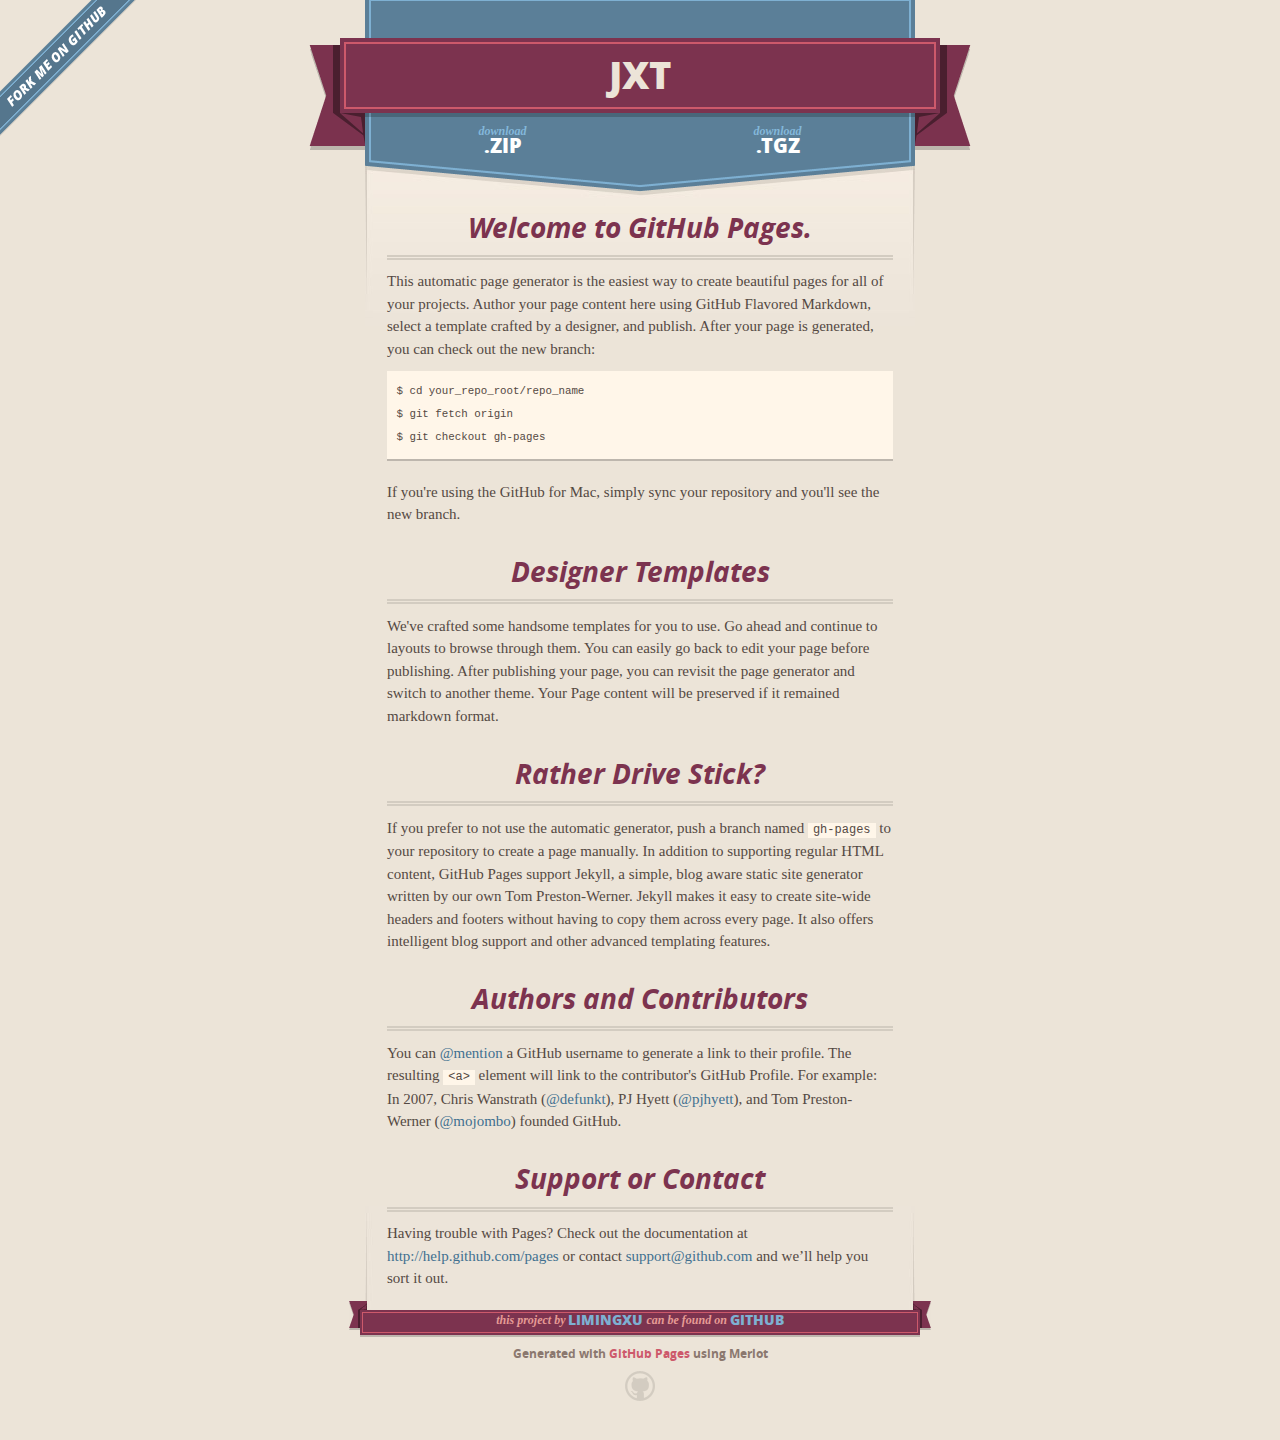
<file: index.html>
<!DOCTYPE html>
<html>
  <head>
    <meta charset='utf-8'>
    <meta http-equiv="X-UA-Compatible" content="chrome=1">
    <meta name="viewport" content="width=640" />

    <link rel="stylesheet" href="stylesheets/core.css" media="screen"/>
    <link rel="stylesheet" href="stylesheets/mobile.css" media="handheld, only screen and (max-device-width:640px)"/>
    <link rel="stylesheet" href="stylesheets/pygment_trac.css"/>

    <script type="text/javascript" src="javascripts/modernizr.js"></script>
    <script type="text/javascript" src="https://ajax.googleapis.com/ajax/libs/jquery/1.7.1/jquery.min.js"></script>
    <script type="text/javascript" src="javascripts/headsmart.min.js"></script>
    <script type="text/javascript">
      $(document).ready(function () {
        $('#main_content').headsmart()
      })
    </script>
    <title>Jxt by limingxu</title>
  </head>

  <body>
    <a id="forkme_banner" href="https://github.com/limingxu/JXT">View on GitHub</a>
    <div class="shell">

      <header>
        <span class="ribbon-outer">
          <span class="ribbon-inner">
            <h1>Jxt</h1>
            <h2></h2>
          </span>
          <span class="left-tail"></span>
          <span class="right-tail"></span>
        </span>
      </header>

      <section id="downloads">
        <span class="inner">
          <a href="https://github.com/limingxu/JXT/zipball/master" class="zip"><em>download</em> .ZIP</a><a href="https://github.com/limingxu/JXT/tarball/master" class="tgz"><em>download</em> .TGZ</a>
        </span>
      </section>


      <span class="banner-fix"></span>


      <section id="main_content">
        <h3>
<a name="welcome-to-github-pages" class="anchor" href="#welcome-to-github-pages"><span class="octicon octicon-link"></span></a>Welcome to GitHub Pages.</h3>

<p>This automatic page generator is the easiest way to create beautiful pages for all of your projects. Author your page content here using GitHub Flavored Markdown, select a template crafted by a designer, and publish. After your page is generated, you can check out the new branch:</p>

<pre><code>$ cd your_repo_root/repo_name
$ git fetch origin
$ git checkout gh-pages
</code></pre>

<p>If you're using the GitHub for Mac, simply sync your repository and you'll see the new branch.</p>

<h3>
<a name="designer-templates" class="anchor" href="#designer-templates"><span class="octicon octicon-link"></span></a>Designer Templates</h3>

<p>We've crafted some handsome templates for you to use. Go ahead and continue to layouts to browse through them. You can easily go back to edit your page before publishing. After publishing your page, you can revisit the page generator and switch to another theme. Your Page content will be preserved if it remained markdown format.</p>

<h3>
<a name="rather-drive-stick" class="anchor" href="#rather-drive-stick"><span class="octicon octicon-link"></span></a>Rather Drive Stick?</h3>

<p>If you prefer to not use the automatic generator, push a branch named <code>gh-pages</code> to your repository to create a page manually. In addition to supporting regular HTML content, GitHub Pages support Jekyll, a simple, blog aware static site generator written by our own Tom Preston-Werner. Jekyll makes it easy to create site-wide headers and footers without having to copy them across every page. It also offers intelligent blog support and other advanced templating features.</p>

<h3>
<a name="authors-and-contributors" class="anchor" href="#authors-and-contributors"><span class="octicon octicon-link"></span></a>Authors and Contributors</h3>

<p>You can <a href="https://github.com/blog/821" class="user-mention">@mention</a> a GitHub username to generate a link to their profile. The resulting <code>&lt;a&gt;</code> element will link to the contributor's GitHub Profile. For example: In 2007, Chris Wanstrath (<a href="https://github.com/defunkt" class="user-mention">@defunkt</a>), PJ Hyett (<a href="https://github.com/pjhyett" class="user-mention">@pjhyett</a>), and Tom Preston-Werner (<a href="https://github.com/mojombo" class="user-mention">@mojombo</a>) founded GitHub.</p>

<h3>
<a name="support-or-contact" class="anchor" href="#support-or-contact"><span class="octicon octicon-link"></span></a>Support or Contact</h3>

<p>Having trouble with Pages? Check out the documentation at <a href="http://help.github.com/pages">http://help.github.com/pages</a> or contact <a href="mailto:support@github.com">support@github.com</a> and we’ll help you sort it out.</p>
      </section>

      <footer>
        <span class="ribbon-outer">
          <span class="ribbon-inner">
            <p>this project by <a href="https://github.com/limingxu">limingxu</a> can be found on <a href="https://github.com/limingxu/JXT">GitHub</a></p>
          </span>
          <span class="left-tail"></span>
          <span class="right-tail"></span>
        </span>
        <p>Generated with <a href="http://pages.github.com">GitHub Pages</a> using Merlot</p>
        <span class="octocat"></span>
      </footer>

    </div>

    
  </body>
</html>
</file>
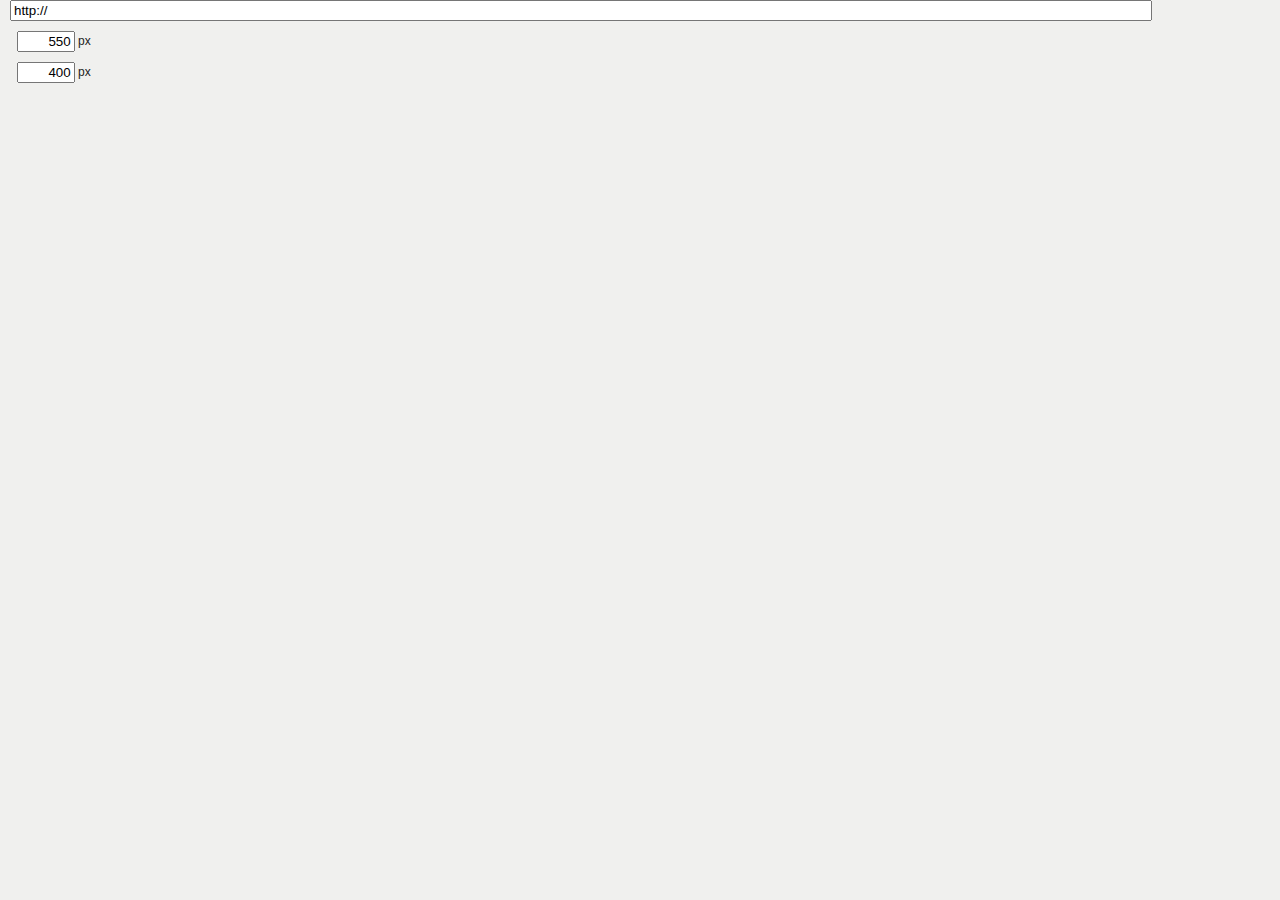
<file: jxt/WebRoot/template/common/editor/plugins/flash.html>
<!doctype html>
<html>
	<head>
		<meta charset="utf-8" />
		<title>Flash</title>
		<style type="text/css" rel="stylesheet">
			body {
				margin: 0;
				font:12px/1.5 "sans serif",tahoma,verdana,helvetica;
				background-color:#F0F0EE;
				color:#222222;
				overflow:hidden;
			}
			label {
				cursor:pointer;
			}
			.main {
				margin: 0 10px;
			}
			.table {
				list-style-image:none;
				list-style-position:outside;
				list-style-type:none;
				margin:0;
				padding:0;
				display:block;
			}
			.table li {
				padding:0;
				margin-bottom:10px;
				display:list-item;
				line-height:1.5;
			}
			.table li label {
				font-weight:bold;
			}
			.table li input {
				vertical-align:middle;
			}
			.table li img {
				vertical-align:middle;
			}
		</style>
		<script type="text/javascript">
			var KE = parent.KindEditor;
			var id = KE.util.getParam(location.href, 'id');
			KE.event.ready(function() {
				KE.util.pluginLang('flash', document);
				KE.util.hideLoadingPage(id);
			}, window, document);
		</script>
	</head>
	<body>
		<div class="main">
			<ul class="table">
				<li>
					<label for="url"><span id="lang.url"></span></label>
					<input type="text" id="url" name="url" value="http://" maxlength="255" style="width:90%;" />
				</li>
				<li>
					<label for="width"><span id="lang.width"></span></label>&nbsp;
					<input type="text" id="width" name="width" value="550" maxlength="4" style="width:50px;text-align:right;" /> px
				</li>
				<li>
					<label for="height"><span id="lang.height"></span></label>&nbsp;
					<input type="text" id="height" name="height" value="400" maxlength="4" style="width:50px;text-align:right;" /> px
				</li>
			</ul>
		</div>
	</body>
</html>
</file>
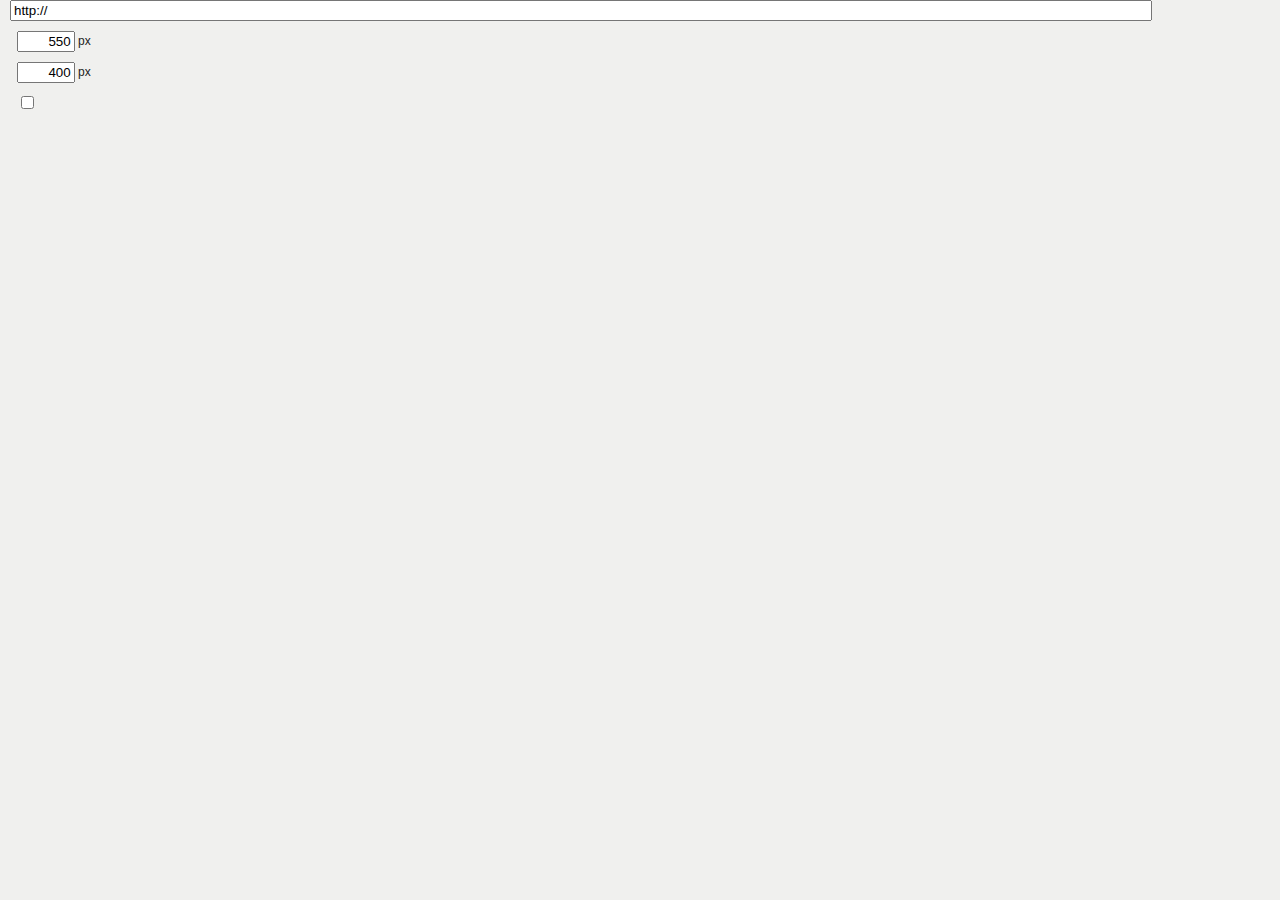
<file: jxt/WebRoot/template/common/editor/plugins/media.html>
<!doctype html>
<html>
	<head>
		<meta charset="utf-8" />
		<title>Media</title>
		<style type="text/css" rel="stylesheet">
			body {
				margin: 0;
				font:12px/1.5 "sans serif",tahoma,verdana,helvetica;
				background-color:#F0F0EE;
				color:#222222;
				overflow:hidden;
			}
			label {
				cursor:pointer;
			}
			.main {
				margin: 0 10px;
			}
			.table  {
				list-style-image:none;
				list-style-position:outside;
				list-style-type:none;
				margin:0;
				padding:0;
				display:block;
			}
			.table li {
				padding:0;
				margin-bottom:10px;
				display:list-item;
				line-height:1.5;
			}
			.table li label {
				font-weight:bold;
			}
			.table li input {
				vertical-align:middle;
			}
			.table li img {
				vertical-align:middle;
			}
		</style>
		<script type="text/javascript">
			var KE = parent.KindEditor;
			var id = KE.util.getParam(location.href, 'id');
			KE.event.ready(function() {
				KE.util.pluginLang('media', document);
				KE.util.hideLoadingPage(id);
			}, window, document);
		</script>
	</head>
	<body>
		<div class="main">
			<ul class="table">
				<li>
					<label for="url"><span id="lang.url"></span></label>
					<input type="text" id="url" name="url" value="http://" maxlength="255" style="width:90%;" />
				</li>
				<li>
					<label for="width"><span id="lang.width"></span></label>&nbsp;
					<input type="text" id="width" name="width" value="550" maxlength="4" style="width:50px;text-align:right;" /> px
				</li>
				<li>
					<label for="height"><span id="lang.height"></span></label>&nbsp;
					<input type="text" id="height" name="height" value="400" maxlength="4" style="width:50px;text-align:right;" /> px
				</li>
				<li>
					<label for="autostart"><span id="lang.autostart"></span></label>&nbsp;
					<input type="checkbox" id="autostart" name="autostart" value="1" />
				</li>
			</ul>
		</div>
	</body>
</html>
</file>
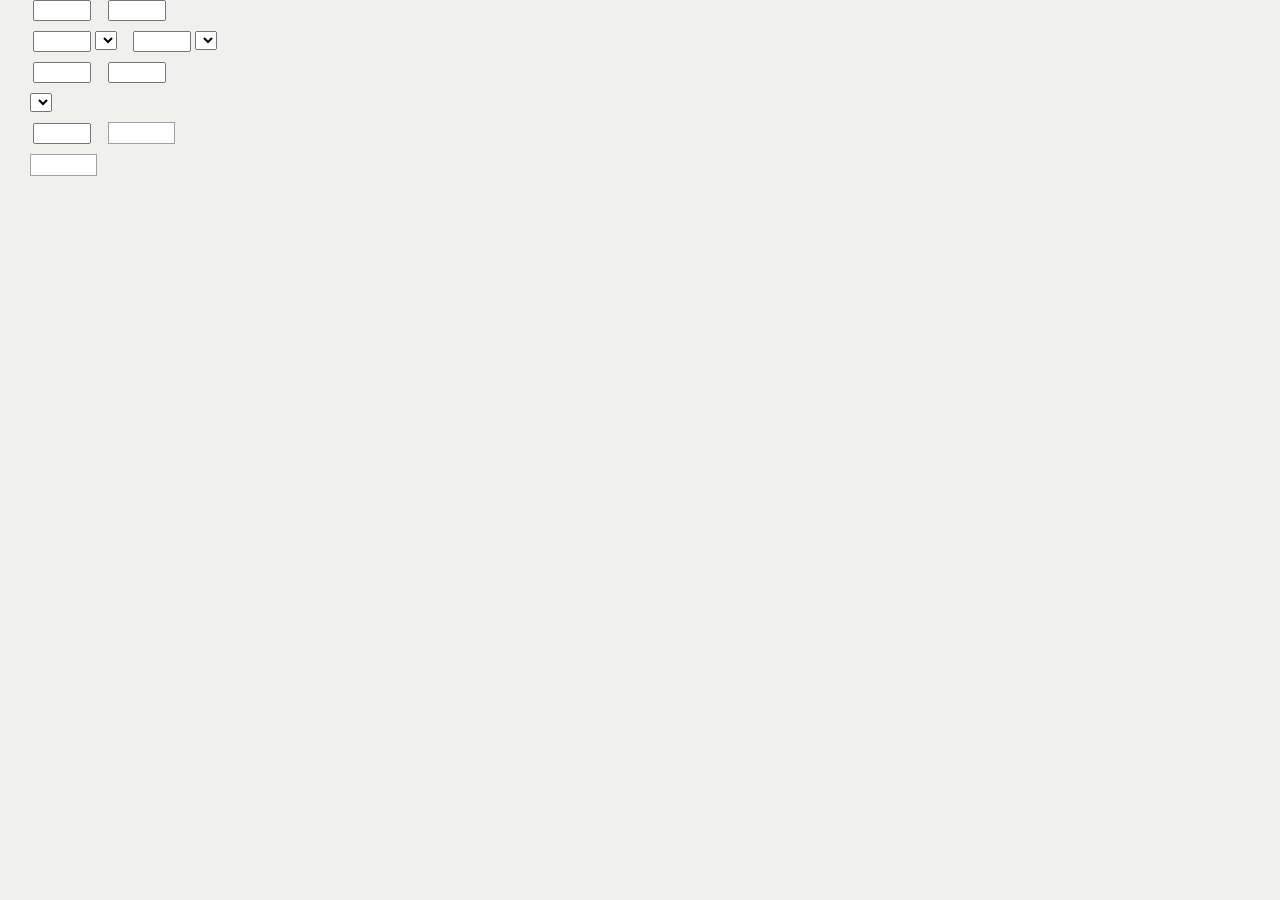
<file: jxt/WebRoot/template/common/editor/plugins/advtable/advtable.html>
<!doctype html>
<html>
	<head>
		<meta charset="utf-8" />
		<title>Table</title>
		<style type="text/css" rel="stylesheet">
			body {
				margin: 0;
				font:12px/1.5 "sans serif",tahoma,verdana,helvetica;
				background-color:#F0F0EE;
				color:#222222;
				overflow:hidden;
			}
			label {
				cursor:pointer;
				margin-right: 20px;
			}
			.main {
				margin: 0 10px;
			}
			.table {
				list-style-image:none;
				list-style-position:outside;
				list-style-type:none;
				margin:0;
				padding:0;
				display:block;
			}
			.table li {
				padding:0;
				margin-bottom:10px;
				display:list-item;
				line-height:1.5;
			}
			.table li label {
				font-weight:bold;
			}
			.table li input {
				vertical-align:middle;
			}
			.table li input.text {
				width:50px;
			}
			.margin-right-10 {
				margin-right:10px;
			}
			.color-picker {
				border: 1px solid #A0A0A0;
				background-color: #FFFFFF;
				font-size: 12px;
				width: 60px;
				height: 20px;
				line-height: 20px;
				padding-left: 5px;
				overflow: hidden;
				display: -moz-inline-stack;
				display: inline-block;
				vertical-align: middle;
				zoom: 1;
				*display: inline;
				cursor: pointer;
			}
		</style>
		<script type="text/javascript">
			var KE = parent.KindEditor;
			var id = KE.util.getParam(location.href, 'id');
			var mode = KE.util.getParam(location.href, 'mode');
			KE.event.ready(function() {
				var modeBox = KE.$('mode', document);
				var rowsBox = KE.$('rows', document);
				var colsBox = KE.$('cols', document);
				var widthBox = KE.$('width', document);
				var heightBox = KE.$('height', document);
				var widthTypeBox = KE.$('widthType', document);
				var heightTypeBox = KE.$('heightType', document);
				var paddingBox = KE.$('padding', document);
				var spacingBox = KE.$('spacing', document);
				var alignBox = KE.$('align', document);
				var borderBox = KE.$('border', document);
				var borderColorBox = KE.$('borderColor', document);
				var backgroundColorBox = KE.$('backgroundColor', document);
				var lang = KE.lang.plugins.advtable;
				widthTypeBox.options[0] = new Option(lang.percent, '%');
				widthTypeBox.options[1] = new Option(lang.px, 'px');
				heightTypeBox.options[0] = new Option(lang.percent, '%');
				heightTypeBox.options[1] = new Option(lang.px, 'px');
				alignBox.options[0] = new Option(lang.alignDefault, '');
				alignBox.options[1] = new Option(lang.alignLeft, 'left');
				alignBox.options[2] = new Option(lang.alignCenter, 'center');
				alignBox.options[3] = new Option(lang.alignRight, 'right');
				var rows = 3;
				var cols = 2;
				var width = 100;
				var height = '';
				var widthType = '%';
				var heightType = '%';
				var padding = 2;
				var spacing = 0;
				var align = '';
				var border = 1;
				var borderColor = '#000000';
				var backgroundColor = '';
				var table = KE.plugin.advtable.getSelectedTable(id);
				if (mode === 'default' && table) mode = 'update';
				if (mode === 'update') {
					rows = table.rows.length;
					cols = rows > 0 ? table.rows[0].cells.length : 0;
					rowsBox.disabled = true;
					colsBox.disabled = true;
					var tableWidth = table.style.width || table.width;
					var tableHeight = table.style.height || table.height;
					if (tableWidth !== undefined && tableWidth.match(/^(\d+)((?:px|%)*)$/)) {
						width = RegExp.$1;
						widthType = RegExp.$2;
					} else {
						width = '';
					}
					if (tableHeight !== undefined && tableHeight.match(/^(\d+)((?:px|%)*)$/)) {
						height = RegExp.$1;
						heightType = RegExp.$2;
					}
					padding = table.cellPadding || '';
					spacing = table.cellSpacing || '';
					align = table.align || '';
					border = (table.border === undefined) ? '' : table.border;
					borderColor = table.getAttribute('borderColor') || '';
					backgroundColor = table.style.backgroundColor || table.bgColor || '';
					borderColor = KE.util.rgbToHex(borderColor).toUpperCase();
					backgroundColor = KE.util.rgbToHex(backgroundColor).toUpperCase();
				}
				modeBox.value = mode;
				rowsBox.value = rows;
				colsBox.value = cols;
				widthBox.value = width;
				heightBox.value = height;
				widthTypeBox.value = widthType;
				heightTypeBox.value = heightType;
				paddingBox.value = padding;
				spacingBox.value = spacing;
				alignBox.value = align;
				borderBox.value = border;
				function setColor(el, color) {
					el.style.backgroundColor = color;
					el.style.color = (color == '#000000') ? '#FFFFFF' : '#000000';
					el.innerHTML = color;
				}
				setColor(borderColorBox, borderColor);
				setColor(backgroundColorBox, backgroundColor);
				var picker;
				var currentElement;
				function removePicker() {
					if (picker) {
						picker.remove();
						picker = null;
						currentElement = null;
					}
				}
				function onclickFunc(el) {
					if (picker && el === currentElement) {
						removePicker();
					} else {
						removePicker();
						var dialog = KE.g[id].dialogStack[0];
						dialog.beforeHide = removePicker;
						dialog.ondrag = removePicker;
						var scrollPos = KE.util.getScrollPos();
						var iframePos = KE.util.getElementPos(dialog.iframe);
						var pos = KE.util.getElementPos(el);
						picker = new KE.colorpicker({
							x : iframePos.x + pos.x - scrollPos.x,
							y : iframePos.y + pos.y - scrollPos.y + 22,
							z : dialog.zIndex + 1,
							onclick : function(color) {
								setColor(el, color);
								removePicker();
							},
							selectedColor : (el.innerHTML || '')
						});
						picker.create();
						currentElement = el;
					}
				}
				borderColorBox.onclick = function() {
					onclickFunc(borderColorBox);
				};
				backgroundColorBox.onclick = function() {
					onclickFunc(backgroundColorBox);
				};
				KE.util.pluginLang('advtable', document);
				KE.util.hideLoadingPage(id);
			}, window, document);
		</script>
	</head>
	<body>
		<div class="main">
			<input type="hidden" id="mode" name="mode" value="" /> 
			<ul class="table">
				<li>
					<label for="rows"><span id="lang.cells"></span></label>
					<span id="lang.rows"></span>&nbsp;<input type="text" id="rows" name="rows" value="" maxlength="4" class="text margin-right-10" />
					<span id="lang.cols"></span>&nbsp;<input type="text" id="cols" name="cols" value="" maxlength="4" class="text" />
				</li>
				<li>
					<label for="width"><span id="lang.size"></span></label>
					<span id="lang.width"></span>&nbsp;<input type="text" id="width" name="width" value="" maxlength="4" class="text" align="absmiddle" />
					<select id="widthType" name="widthType" align="absmiddle" class="margin-right-10"></select>
					<span id="lang.height"></span>&nbsp;<input type="text" id="height" name="height" value="" maxlength="4" class="text" align="absmiddle" />
					<select id="heightType" name="heightType" align="absmiddle" class="margin-right-10"></select>
				</li>
				<li>
					<label for="padding"><span id="lang.space"></span></label>
					<span id="lang.padding"></span>&nbsp;<input type="text" id="padding" name="padding" value="" maxlength="4" class="text margin-right-10" />
					<span id="lang.spacing"></span>&nbsp;<input type="text" id="spacing" name="spacing" value="" maxlength="4" class="text" />
				</li>
				<li>
					<label for="align"><span id="lang.align"></span></label>
					<select id="align" name="align"></select>
				</li>
				<li>
					<label for="border"><span id="lang.border"></span></label>
					<span id="lang.borderWidth"></span>&nbsp;<input type="text" id="border" name="border" value="" maxlength="4" class="text margin-right-10" />
					<span id="lang.borderColor"></span>&nbsp;<span id="borderColor" class="color-picker"></span>
				</li>
				<li>
					<label for="backgroundColor"><span id="lang.backgroundColor"></span></label>
					<span id="backgroundColor" class="color-picker"></span>
				</li>
			</ul>
		</div>
	</body>
</html>
</file>
<file: stylesheets/core.css>
@import url("screen.css");
@import url("non-screen.css") handheld;
@import url("non-screen.css") only screen and (max-device-width:640px);
</file>
<file: stylesheets/mobile.css>
/* Generated by Font Squirrel (http://www.fontsquirrel.com) on February 9, 2012 */


@font-face {
  font-family: 'Open Sans';
  src: url('../fonts/opensans-regular-webfont.eot');
  src: url('../fonts/opensans-regular-webfont.eot?#iefix') format('embedded-opentype'),
       url('../fonts/opensans-regular-webfont.woff') format('woff'),
       url('../fonts/opensans-regular-webfont.ttf') format('truetype'),
       url('../fonts/opensans-regular-webfont.svg#OpenSansRegular') format('svg');
  font-weight: normal;
  font-style: normal;
}

@font-face {
  font-family: 'Open Sans';
  src: url('../fonts/opensans-italic-webfont.eot');
  src: url('../fonts/opensans-italic-webfont.eot?#iefix') format('embedded-opentype'),
       url('../fonts/opensans-italic-webfont.woff') format('woff'),
       url('../fonts/opensans-italic-webfont.ttf') format('truetype'),
       url('../fonts/opensans-italic-webfont.svg#OpenSansItalic') format('svg');
  font-weight: normal;
  font-style: italic;
}

@font-face {
  font-family: 'Open Sans';
  src: url('../fonts/opensans-bold-webfont.eot');
  src: url('../fonts/opensans-bold-webfont.eot?#iefix') format('embedded-opentype'),
       url('../fonts/opensans-bold-webfont.woff') format('woff'),
       url('../fonts/opensans-bold-webfont.ttf') format('truetype'),
       url('../fonts/opensans-bold-webfont.svg#OpenSansBold') format('svg');
  font-weight: bold;
  font-style: normal;
}

@font-face {
  font-family: 'Open Sans';
  src: url('../fonts/opensans-bolditalic-webfont.eot');
  src: url('../fonts/opensans-bolditalic-webfont.eot?#iefix') format('embedded-opentype'),
       url('../fonts/opensans-bolditalic-webfont.woff') format('woff'),
       url('../fonts/opensans-bolditalic-webfont.ttf') format('truetype'),
       url('../fonts/opensans-bolditalic-webfont.svg#OpenSansBoldItalic') format('svg');
  font-weight: bold;
  font-style: italic;
}

@font-face {
  font-family: 'Open Sans';
  src: url('../fonts/opensans-extrabold-webfont.eot');
  src: url('../fonts/opensans-extrabold-webfont.eot?#iefix') format('embedded-opentype'),
       url('../fonts/opensans-extrabold-webfont.woff') format('woff'),
       url('../fonts/opensans-extrabold-webfont.ttf') format('truetype'),
       url('../fonts/opensans-extrabold-webfont.svg#OpenSansExtrabold') format('svg');
  font-weight: bolder;
  font-style: normal;
}


/* http://meyerweb.com/eric/tools/css/reset/ 
   v2.0 | 20110126
   License: none (public domain)
*/

html, body, div, span, applet, object, iframe,
h1, h2, h3, h4, h5, h6, p, blockquote, pre,
a, abbr, acronym, address, big, cite, code,
del, dfn, em, img, ins, kbd, q, s, samp,
small, strike, strong, sub, sup, tt, var,
b, u, i, center,
dl, dt, dd, ol, ul, li,
fieldset, form, label, legend,
table, caption, tbody, tfoot, thead, tr, th, td,
article, aside, canvas, details, embed, 
figure, figcaption, footer, header, hgroup, 
menu, nav, output, ruby, section, summary,
time, mark, audio, video {
  margin: 0;
  padding: 0;
  border: 0;
  font-size: 100%;
  font: inherit;
  vertical-align: baseline;
}
/* HTML5 display-role reset for older browsers */
article, aside, details, figcaption, figure, 
footer, header, hgroup, menu, nav, section {
  display: block;
}
body {
  line-height: 1;
}
ol, ul {
  list-style: none;
}
blockquote, q {
  quotes: none;
}
blockquote:before, blockquote:after,
q:before, q:after {
  content: '';
  content: none;
}
table {
  border-collapse: collapse;
  border-spacing: 0;
}

header, footer, section {
  display: block;
  position: relative;
}

/* STYLES */

div.shell {
  display: block;
  width: 640px;
  margin: 0 auto;
}

a#forkme_banner {
  display: none;
}

/* header */

header {
  position: relative;
  z-index: 2;
  margin: 0;
  max-width: 640px;
  top: 51px;
}

header span.ribbon-inner {
  position: relative;
  display: block;
  background-color: #cd596b;
  border: 8px solid #7c334f;
  padding: 6px;
  z-index: 1;
}

header span.left-tail, header span.right-tail {
  position: relative;
  display: block;
  width: 19px;
  height: 10px;
  background: transparent url(../images/ribbon-tail-sprite-2x.png) 0 0 no-repeat;
  position: absolute;
  bottom: -10px;
  z-index: 0;
}

header span.left-tail {
  background-position: 0 0;
  left: 0;
}

header span.right-tail {
  background-position: -19px 0;
  right: 0;
}

header h1 {
  background-color: #7c334f;
  font-size: 2em;
  font-weight: bolder;
  font-style: normal;
  text-transform: uppercase;
  color: #ece4d8;
  text-align: center;
  line-height:1;  
  padding: 14px 20px 0;
}

header h2 {
  background-color: #7c334f;
  font: bold italic .85em/1.5 Georgia, Times, “Times New Roman”, serif;
  color: #e69b95;
  padding-bottom: 14px;
  margin-top: -3px;
  text-align: center;
}

section#downloads {
  position: relative;
  display: block;
  height: 171px;
  width: 602px;
  padding-bottom: 150px;
  margin: 51px auto -250px;
  z-index: 1;
  background: transparent url(../images/shield.png) center 0 no-repeat;
}

section#downloads a {
  display: none;
}

span.banner-fix {
  background: transparent url(../images/shield-fallback.png) center top no-repeat;
  display: block;
  height: 31px;
  position: absolute;
  width: 640px;
  top: 20px;

}

section#main_content {
  z-index: 2;
  padding: 20px 40px 0;
  min-height:185px;
}

/* footer */

footer {
  background: none;
  padding-top: 104px;
  margin: -94px auto 40px;
  max-width:640px;
  text-align: center;
}

footer span.ribbon-outer {
  display: block;
  position: relative;
  border-bottom: 2px solid #bdb6ad;
}

footer span.ribbon-inner {
  position: relative;
  display: block;
  background-color: #cd596b;
  border: 8px solid #7c334f;
  padding: 6px;
  z-index: 1;
}

footer p {
  font-family: 'Open Sans', sans-serif;
  font-weight: bold;
  font-size: .6em;
  color: #8b786f;
}

footer a {
  color: #cd596b;
}

footer span.ribbon-inner p {
  background-color: #7c334f;
  margin: 0;
  color: #e69b95;
  font: bold italic 22px/1 Georgia, Times, “Times New Roman”, serif;
  height: auto;
  line-height: 1.1;
  padding: 20px 0px 10px;
}

footer span.ribbon-inner a {
  display: block;
  position: relative;
  bottom: 0;
  color: #7eb0d2;
  font-family: 'Open Sans', sans-serif;
  text-transform: uppercase;
  font-style: normal;
  font-weight: bolder;
  font-size: 38px;
  padding-bottom: 10px;
}

footer span.ribbon-inner a:hover {
  color: #7eb0d2;
}

footer span.left-tail, footer span.right-tail {
  position: relative;
  display: block;
  width: 23px;
  height: 126px;
  background: transparent url(../images/small-ribbon-tail-sprite-2x.png) 0 0 no-repeat;
  position: absolute;
  top: -126px;
  z-index: 0;
}

footer span.left-tail {
  background-position: 0 0;
  left: 0;
}

footer span.right-tail {
  background-position: -23px 0;
  right: 0;
}

footer span.octocat {
  background: transparent url(../images/octocat-2x.png) 0 0 no-repeat;
  display: block;
  width: 60px;
  height: 60px;
  margin: 20px auto 0;}

/* content */

body {
  background: #ece4d8;
  font: normal normal 30px/1.5 Georgia, Palatino,” Palatino Linotype”, Times, “Times New Roman”, serif;
  color: #544943;
  -webkit-font-smoothing: antialiased;
}

a, a:hover {
  color: #417090;
}

a {
  text-decoration: none;
}

a:hover {
  text-decoration: underline;
}

h1,h2,h3,h4,h5,h6 {
  font-family: 'Open Sans', sans-serif;
  font-weight: bold;
}

p {
  margin: .7em 0 0;
}

strong {
  font-weight: bold;
}

em {
  font-style: italic;
}

ol {
  margin: .7em 0;
  list-style-type: decimal;
  padding-left: 1.35em;
}

ul {
  margin: .7em 0;
  padding-left: 1.35em;
}

ul li {
  padding-left: 20px;
  background: transparent url(../images/chevron-2x.png) left 15px no-repeat;
}

blockquote {
  font-family: 'Open Sans', sans-serif;
  margin: 20px 0;
  color: #8b786f;
  padding-left: 1.35em;
  background: transparent url('../images/blockquote-gfx-2x.png') 0 8px no-repeat;
}

img {
  -webkit-box-shadow: 0px 4px 0px #bdb6ad;
  -moz-box-shadow: 0px 4px 0px #bdb6ad;
  box-shadow: 0px 4px 0px #bdb6ad;
  border: 4px solid #fff6e9;
  max-width: 556px;
}

hr {
  border: none;
  outline: none;
  height: 42px;
  background: transparent url('../images/hr-2x.jpg') center center repeat-x;
  margin: 0 0 20px;
}

code {
  background: #fff6e9;
  font: normal normal .9em/1.7 "Lucida Sans Typewriter", "Lucida Console", Monaco, "Bitstream Vera Sans Mono", monospace;
  padding: 0 5px 1px;
}

pre {
  margin: 10px 0 20px;
  padding: .7em;
  background: #fff6e9;
  border-bottom: 4px solid #bdb6ad;
  font: normal normal .9em/1.7 "Lucida Sans Typewriter", "Lucida Console", Monaco, "Bitstream Vera Sans Mono", monospace;
  overflow: auto;
}

table {
  background: #fff6e9;
  display: table;
  width: 100%;
  border-collapse: separate;
  border-bottom: 4px solid #bdb6ad;
  margin: 10px 0;
}

tr {
  display: table-row;
}

th {
  display: table-cell;
  padding: 2px 10px;
  border: solid #ece4d8;
  border-width: 0 4px 4px 0;
  color: #cd596b;
  font-family: 'Open Sans', sans-serif;
  font-weight: bold;
  font-size: .85em;
}

td {
  display: table-cell;
  padding: 0 .7em;
  border: solid #ece4d8;
  border-width: 0 4px 4px 0;
}

td:last-child, th:last-child {
  border-right: none;
}

tr:last-child td {
  border-bottom: none;
}

dl {
  margin: .7em 0 20px;
}

dt {
  font-family: 'Open Sans', sans-serif;
  font-weight: bold;
}

dd {
  padding-left: 1.35em;
}

dd p:first-child {
  margin-top: 0;
}

/* Content based headers */

#main_content > .header-level-1:first-child,
#main_content > .header-level-2:first-child,
#main_content > .header-level-3:first-child,
#main_content > .header-level-4:first-child,
#main_content > .header-level-5:first-child,
#main_content > .header-level-6:first-child {
  margin-top: 0;
}

.header-level-1 {
  font-size: 1.85em;
  border-bottom: .2em double #d3ccc1;
  color: #7c334f;
  text-align: center;
  font-style: italic;
  margin: 1.1em 0 .38em;
  line-height: 1.2;
  padding-bottom: 10px
}

.header-level-2 {
  font-size: 1.58em;
  color: #7c334f;
  margin: .95em 0 .5em;
  border-bottom: .1em solid #D3CCC1;
  line-height: 1.2;
  padding-bottom: 10px
}

.header-level-3 {
  margin: 20px 0 10px;
  font-size: 1.45em;
}

.header-level-4 {
  margin: .6em 0;
  font-size: 1.2em;
  color: #cd596b;
}

.header-level-5 {
  margin: .7em 0;
  font-size: 1em;
  color: #8b786f;
}

.header-level-6 {
  margin: .8em 0;
  font-size: .85em;
  font-style: italic;
}
</file>
<file: stylesheets/pygment_trac.css>
.highlight  { background: #ffffff; }
.highlight .c { color: #999988; font-style: italic } /* Comment */
.highlight .err { color: #a61717; background-color: #e3d2d2 } /* Error */
.highlight .k { font-weight: bold } /* Keyword */
.highlight .o { font-weight: bold } /* Operator */
.highlight .cm { color: #999988; font-style: italic } /* Comment.Multiline */
.highlight .cp { color: #999999; font-weight: bold } /* Comment.Preproc */
.highlight .c1 { color: #999988; font-style: italic } /* Comment.Single */
.highlight .cs { color: #999999; font-weight: bold; font-style: italic } /* Comment.Special */
.highlight .gd { color: #000000; background-color: #ffdddd } /* Generic.Deleted */
.highlight .gd .x { color: #000000; background-color: #ffaaaa } /* Generic.Deleted.Specific */
.highlight .ge { font-style: italic } /* Generic.Emph */
.highlight .gr { color: #aa0000 } /* Generic.Error */
.highlight .gh { color: #999999 } /* Generic.Heading */
.highlight .gi { color: #000000; background-color: #ddffdd } /* Generic.Inserted */
.highlight .gi .x { color: #000000; background-color: #aaffaa } /* Generic.Inserted.Specific */
.highlight .go { color: #888888 } /* Generic.Output */
.highlight .gp { color: #555555 } /* Generic.Prompt */
.highlight .gs { font-weight: bold } /* Generic.Strong */
.highlight .gu { color: #800080; font-weight: bold; } /* Generic.Subheading */
.highlight .gt { color: #aa0000 } /* Generic.Traceback */
.highlight .kc { font-weight: bold } /* Keyword.Constant */
.highlight .kd { font-weight: bold } /* Keyword.Declaration */
.highlight .kn { font-weight: bold } /* Keyword.Namespace */
.highlight .kp { font-weight: bold } /* Keyword.Pseudo */
.highlight .kr { font-weight: bold } /* Keyword.Reserved */
.highlight .kt { color: #445588; font-weight: bold } /* Keyword.Type */
.highlight .m { color: #009999 } /* Literal.Number */
.highlight .s { color: #d14 } /* Literal.String */
.highlight .na { color: #008080 } /* Name.Attribute */
.highlight .nb { color: #0086B3 } /* Name.Builtin */
.highlight .nc { color: #445588; font-weight: bold } /* Name.Class */
.highlight .no { color: #008080 } /* Name.Constant */
.highlight .ni { color: #800080 } /* Name.Entity */
.highlight .ne { color: #990000; font-weight: bold } /* Name.Exception */
.highlight .nf { color: #990000; font-weight: bold } /* Name.Function */
.highlight .nn { color: #555555 } /* Name.Namespace */
.highlight .nt { color: #000080 } /* Name.Tag */
.highlight .nv { color: #008080 } /* Name.Variable */
.highlight .ow { font-weight: bold } /* Operator.Word */
.highlight .w { color: #bbbbbb } /* Text.Whitespace */
.highlight .mf { color: #009999 } /* Literal.Number.Float */
.highlight .mh { color: #009999 } /* Literal.Number.Hex */
.highlight .mi { color: #009999 } /* Literal.Number.Integer */
.highlight .mo { color: #009999 } /* Literal.Number.Oct */
.highlight .sb { color: #d14 } /* Literal.String.Backtick */
.highlight .sc { color: #d14 } /* Literal.String.Char */
.highlight .sd { color: #d14 } /* Literal.String.Doc */
.highlight .s2 { color: #d14 } /* Literal.String.Double */
.highlight .se { color: #d14 } /* Literal.String.Escape */
.highlight .sh { color: #d14 } /* Literal.String.Heredoc */
.highlight .si { color: #d14 } /* Literal.String.Interpol */
.highlight .sx { color: #d14 } /* Literal.String.Other */
.highlight .sr { color: #009926 } /* Literal.String.Regex */
.highlight .s1 { color: #d14 } /* Literal.String.Single */
.highlight .ss { color: #990073 } /* Literal.String.Symbol */
.highlight .bp { color: #999999 } /* Name.Builtin.Pseudo */
.highlight .vc { color: #008080 } /* Name.Variable.Class */
.highlight .vg { color: #008080 } /* Name.Variable.Global */
.highlight .vi { color: #008080 } /* Name.Variable.Instance */
.highlight .il { color: #009999 } /* Literal.Number.Integer.Long */

.type-csharp .highlight .k { color: #0000FF }
.type-csharp .highlight .kt { color: #0000FF }
.type-csharp .highlight .nf { color: #000000; font-weight: normal }
.type-csharp .highlight .nc { color: #2B91AF }
.type-csharp .highlight .nn { color: #000000 }
.type-csharp .highlight .s { color: #A31515 }
.type-csharp .highlight .sc { color: #A31515 }
</file>
